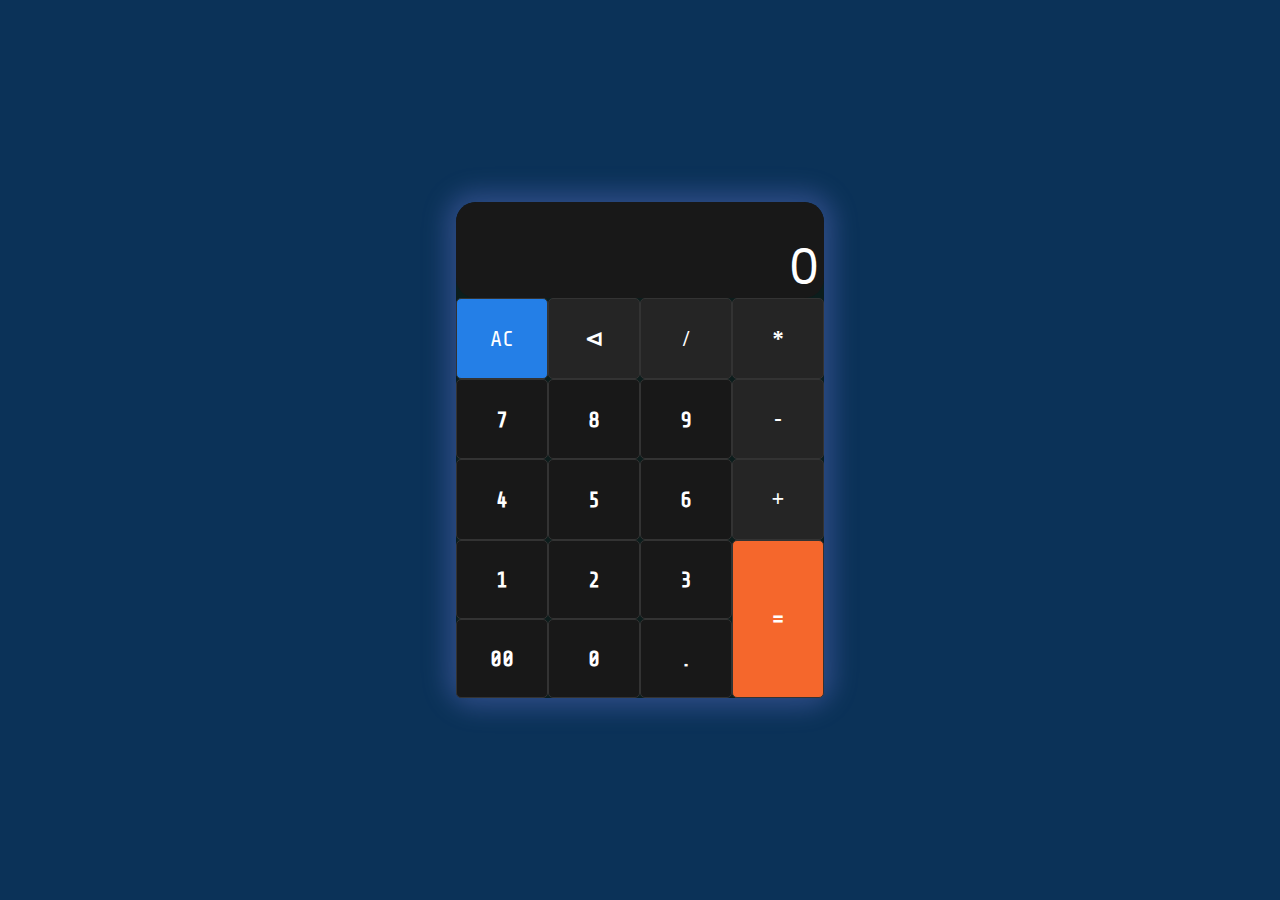
<file: Calculator/index.html>
<!DOCTYPE html>
<html lang="en">
  <head>
    <meta charset="UTF-8" />
    <meta name="viewport" content="width=device-width, initial-scale=1.0" />
    <title>CALCULATOR</title>
    <link rel="stylesheet" href="style.css" />
  </head>
  <body>
    <section id="main">
      <div id="calculator">
        <div id="display">
          <span class="result"></span>
          <span class="type">0</span>
        </div>
        <div class="cal-pad">
          <div class="row-con">
            <div class="itemAC dark" title="Clear All">AC</div>
            <div class="item-del dark" title="Del">&#8882;</div>
            <div class="item/ dark num">/</div>
            <div class="itemX dark num">*</div>
            <div class="item7 num">7</div>
            <div class="item8 num">8</div>
            <div class="item9 num">9</div>
            <div class="item- dark num">-</div>
            <div class="item4 num">4</div>
            <div class="item5 num">5</div>
            <div class="item6 num">6</div>
            <div class="item+ dark num">+</div>
            <div class="item1 num">1</div>
            <div class="item2 num">2</div>
            <div class="item3 num">3</div>
            <div class="item0 num">00</div>
            <div class="item0 num">0</div>
            <div class="item-dot num">.</div>
            <div class="item-eq">=</div>
          </div>
        </div>
      </div>
    </section>
    <script src="script.js"></script>
  </body>
</html>
</file>
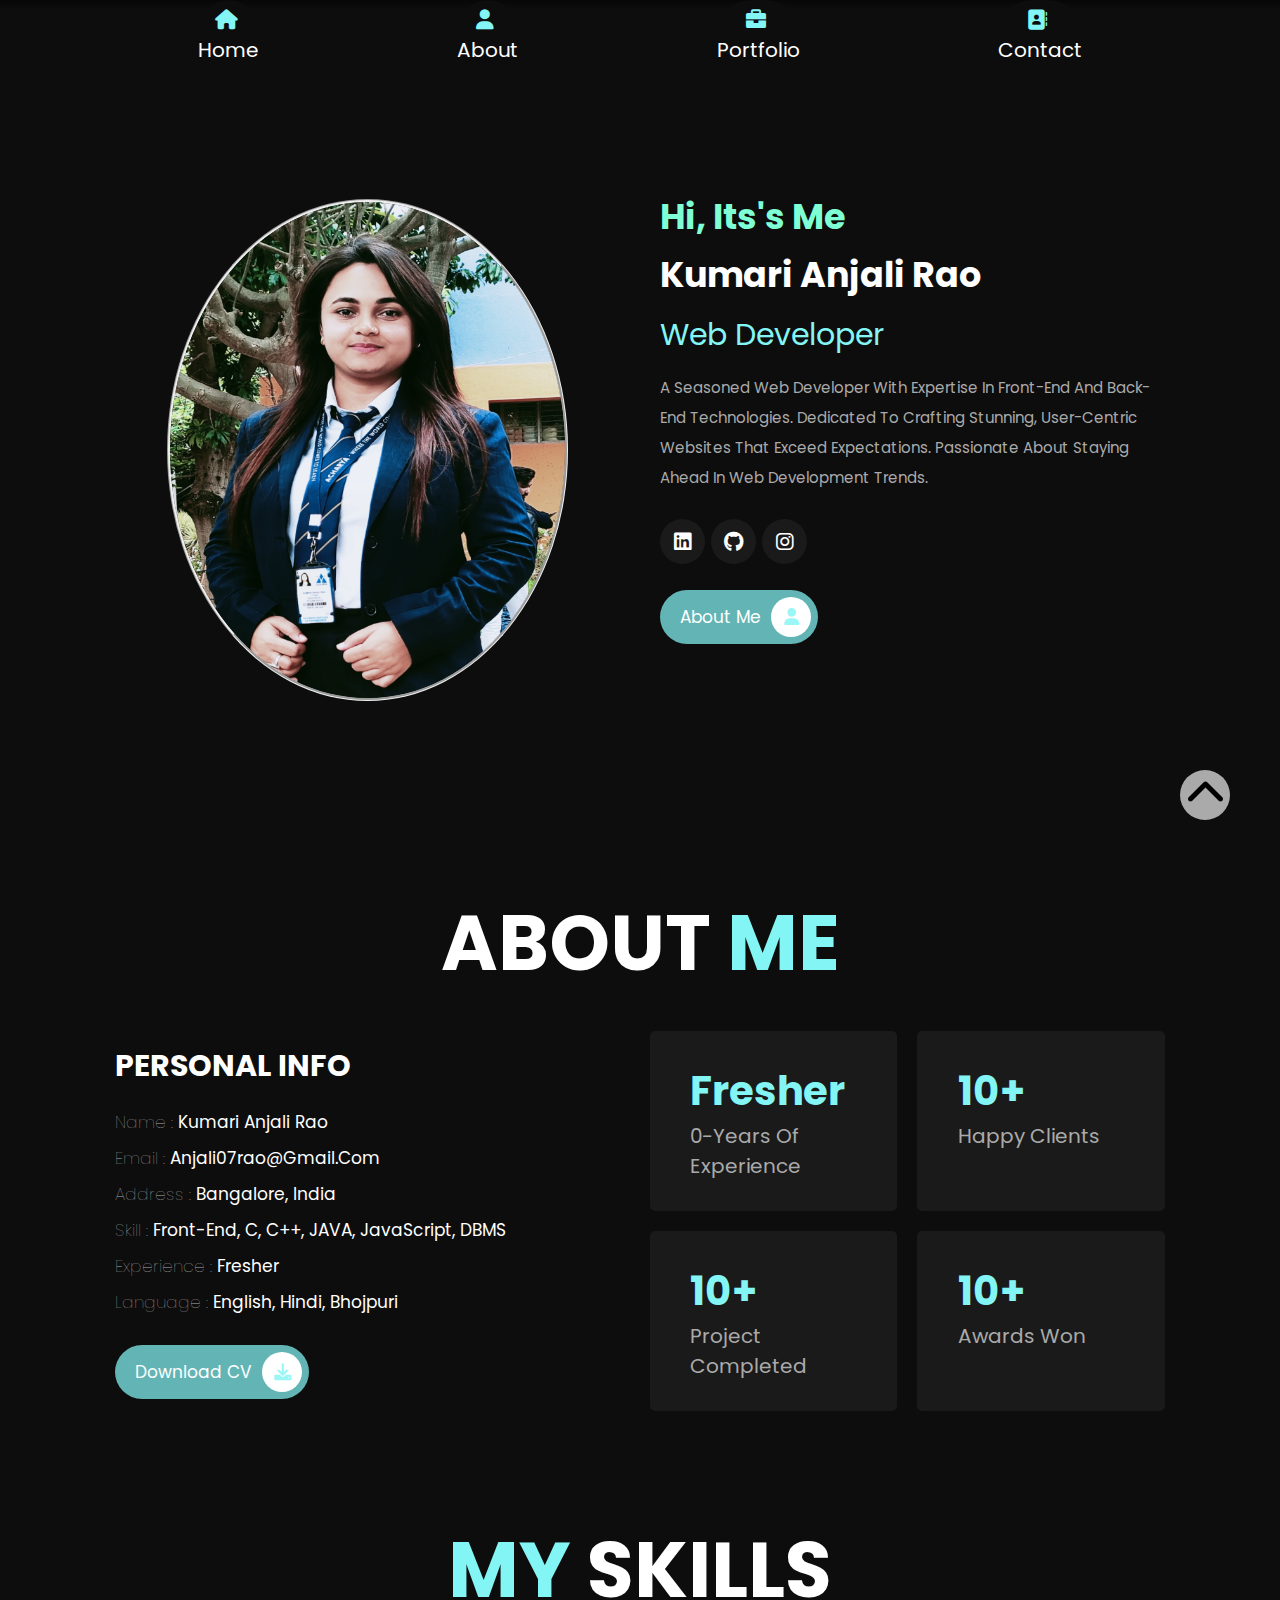
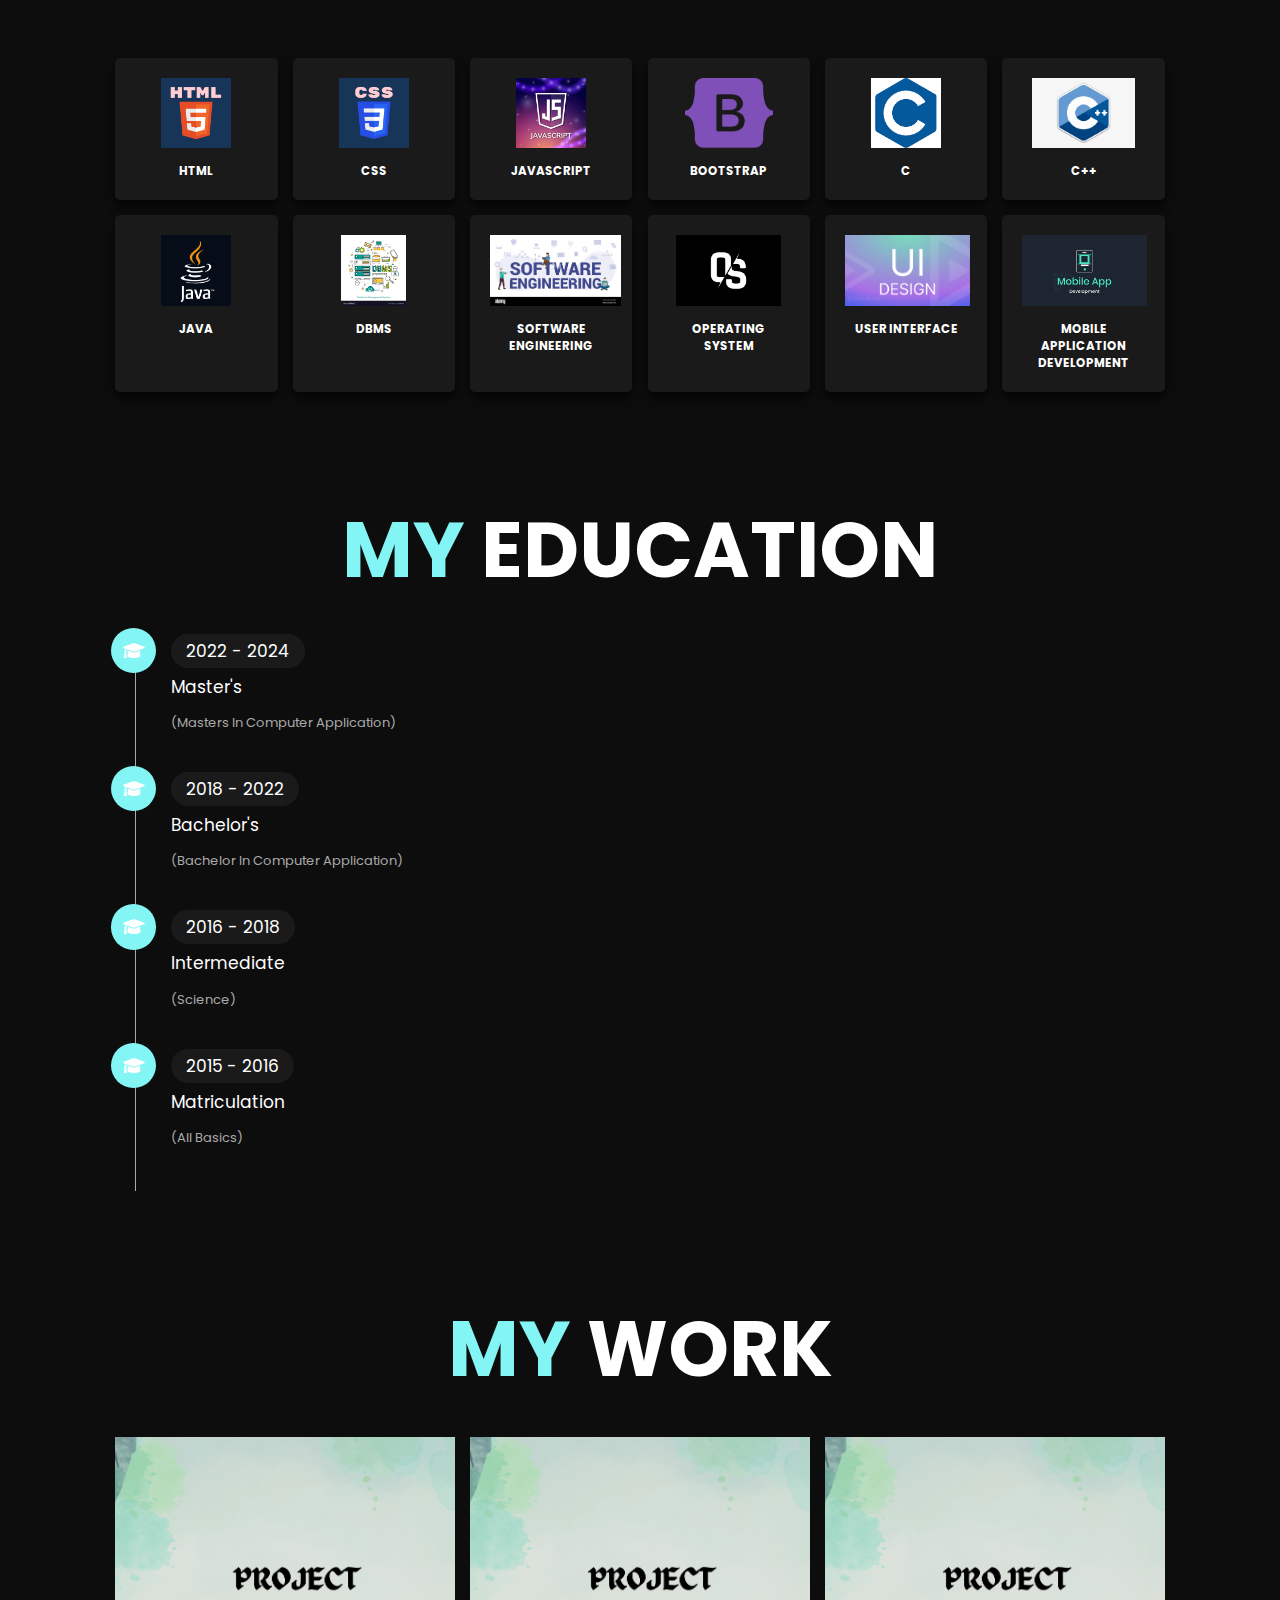
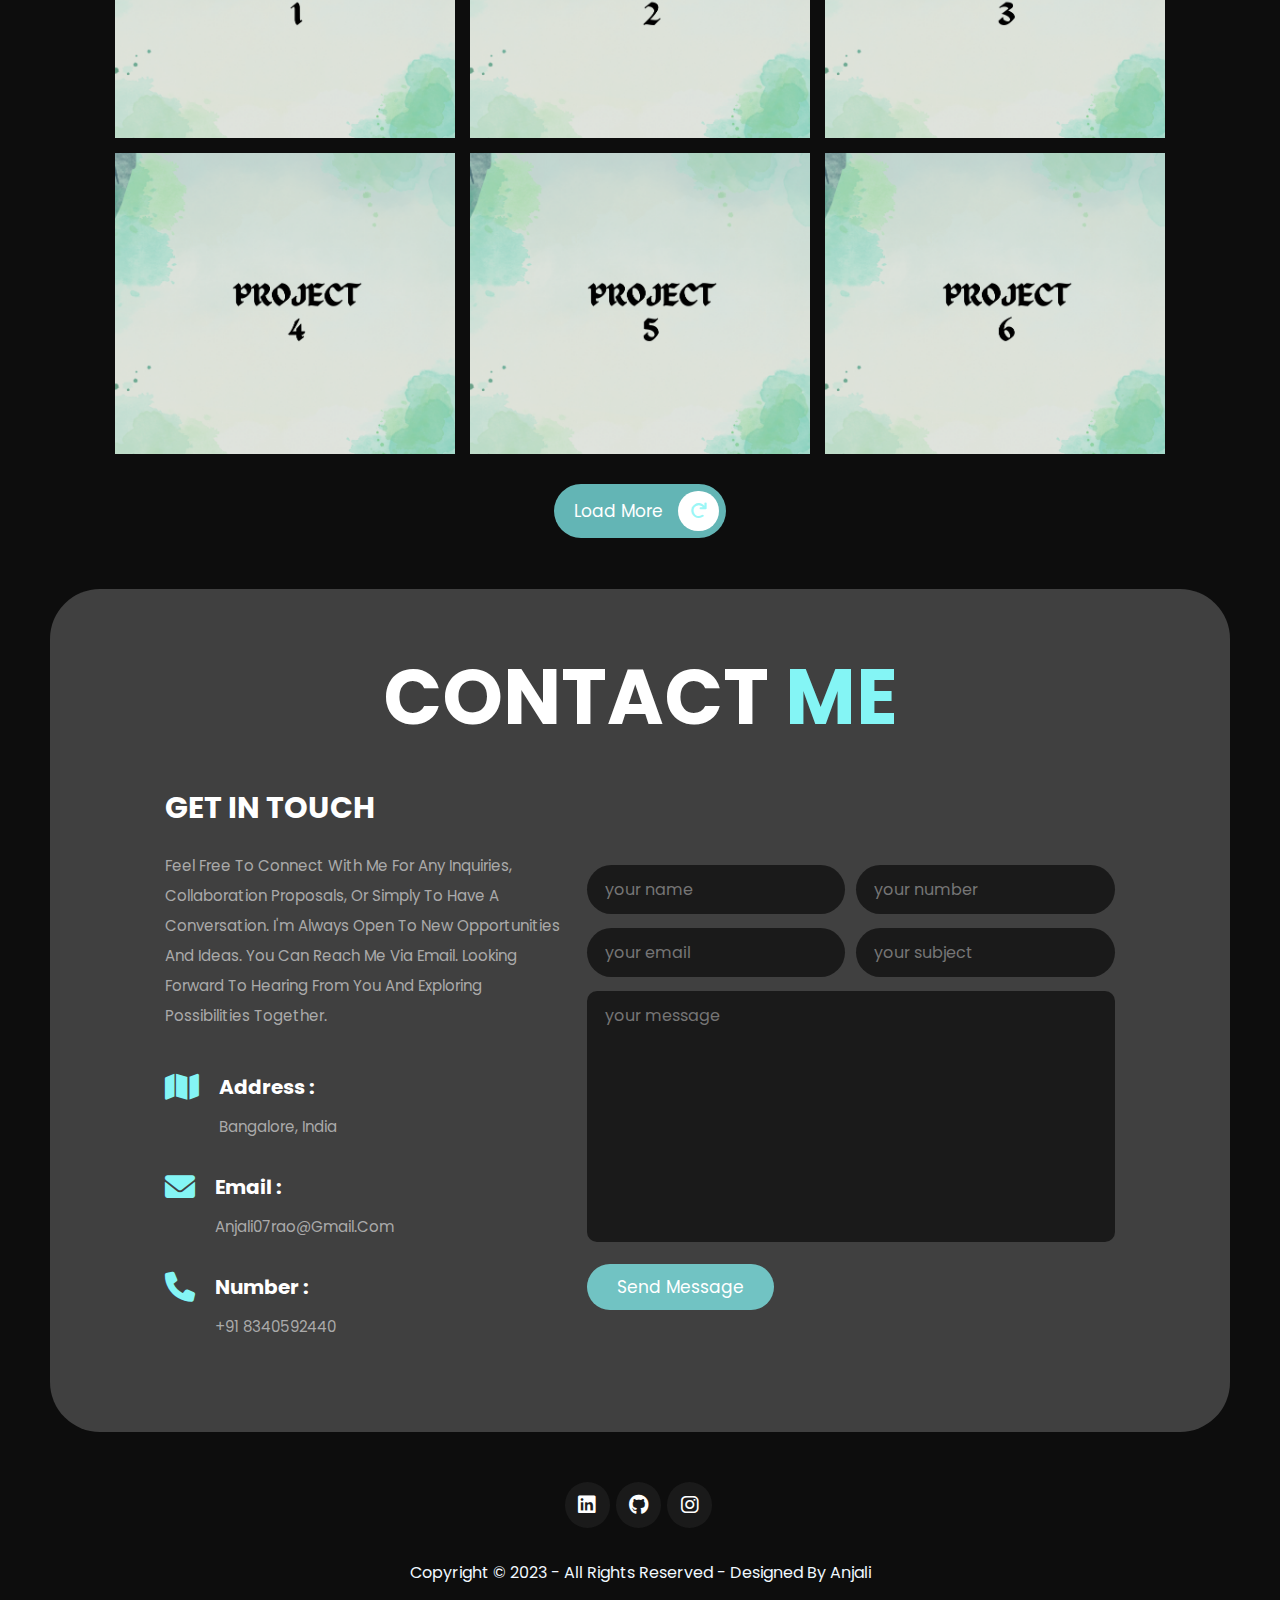
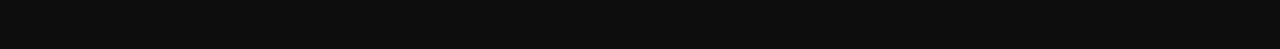
<file: My_Portfolio/index.html>
<!DOCTYPE html>
<html>
  <head>
    <title>Portfolio</title>
    <link rel="stylesheet" type="text/css" href="style.css" />
    <link
      rel="stylesheet"
      href="https://cdnjs.cloudflare.com/ajax/libs/font-awesome/6.0.0/css/all.min.css"
    />
  </head>
  <body>
    <section id="home" class="home">
      <header>
        <div class="container">
          <nav class="navbar">
            <a href="index.html"> <i class="fas fa-home"></i> Home </a>
            <a href="index.html#about"> <i class="fas fa-user"></i> About </a>
            <a href="index.html#portfolio">
              <i class="fas fa-briefcase"></i> Portfolio
            </a>
            <a href="index.html#contact">
              <i class="fas fa-address-book"></i> Contact
            </a>
          </nav>
        </div>
      </header>

      <div class="image" style="padding-top: 70px">
        <img src="images/img.jpg" />
      </div>

      <div class="content">
        <h3 style="color: aquamarine">Hi, Its's Me</h3>
        <h3>Kumari Anjali Rao</h3>
        <span>Web Developer</span>
        <p>
          A seasoned web developer with expertise in front-end and back-end
          technologies. Dedicated to crafting stunning, user-centric websites
          that exceed expectations. Passionate about staying ahead in web
          development trends.
        </p>
        <br />
        <div class="share">
          <a
            href="https://www.linkedin.com/in/kumari-anjali-rao-822034258/"
            target="_blank"
            class="fab fa-linkedin"
          ></a>
          <a
            href="https://github.com/anjalirao2001"
            target="_blank"
            class="fab fa-github"
          ></a>
          <a
            href="https://www.instagram.com/anjali03rao/"
            target="_blank"
            class="fab fa-instagram"
          ></a>
        </div>
        <br />
        <a href="index.html#about" class="btn"
          >About Me<i class="fas fa-user"></i
        ></a>
      </div>
    </section>
    <section id="about" class="about">
      <h1 class="heading">About <span>Me</span></h1>
      <div class="row">
        <div class="info-container">
          <h1>personal info</h1>
          <div class="box-container">
            <div class="box">
              <h3><span>Name : </span>Kumari Anjali Rao</h3>
              <h3><span>Email : </span>anjali07rao@gmail.com</h3>
              <h3><span>Address : </span>Bangalore, India</h3>
              <h3>
                <span>Skill : </span>Front-end, C, C++, JAVA, JavaScript, DBMS
              </h3>
              <h3><span>Experience : </span>Fresher</h3>
              <h3><span>Language : </span>English, Hindi, Bhojpuri</h3>
            </div>

            <!-- <div class="box">
                    <h3><span>Freelance : </span>Available</h3>

                </div> -->
          </div>
          <a
            href="https://drive.google.com/file/d/1Axt8qi6DfQQ-vYRjOFUHBYc_cIV6wYlY/view?usp=drive_link"
            target="_blank"
            class="btn"
            >Download CV<i class="fas fa-download"></i
          ></a>
        </div>

        <div class="count-container">
          <div class="box">
            <h3>Fresher</h3>
            <p>0-Years Of Experience</p>
          </div>

          <div class="box">
            <h3>10+</h3>
            <p>Happy Clients</p>
          </div>

          <div class="box">
            <h3>10+</h3>
            <p>Project Completed</p>
          </div>

          <div class="box">
            <h3>10+</h3>
            <p>Awards Won</p>
          </div>
        </div>
      </div>
    </section>

    <section class="skills">
      <h1 class="heading"><span>my</span> skills</h1>

      <div class="box-container">
        <div class="box">
          <img src="images/html.png" />
          <h3>html</h3>
        </div>

        <div class="box">
          <img src="images/css.png" />
          <h3>css</h3>
        </div>

        <div class="box">
          <img src="images/js.png" />
          <h3>javascript</h3>
        </div>

        <div class="box">
          <img src="images/bootstrap.png" />
          <h3>bootstrap</h3>
        </div>

        <div class="box">
          <img src="images/c.png" />
          <h3>C</h3>
        </div>

        <div class="box">
          <img src="images/c++.png" />
          <h3>C++</h3>
        </div>

        <div class="box">
          <img src="images/java.png" />
          <h3>JAVA</h3>
        </div>

        <div class="box">
          <img src="images/dbms.png" />
          <h3>DBMS</h3>
        </div>

        <div class="box">
          <img src="images/se.jpg" />
          <h3>Software Engineering</h3>
        </div>

        <div class="box">
          <img src="images/os.jpg" />
          <h3>Operating System</h3>
        </div>

        <div class="box">
          <img src="images/ui.png" />
          <h3>User Interface</h3>
        </div>

        <div class="box">
          <img src="images/mad.jpg" />
          <h3>Mobile Application Development</h3>
        </div>
      </div>
    </section>

    <section class="education">
      <h1 class="heading"><span>my</span> education</h1>

      <div class="box-container" id="testing">
        <div class="box">
          <i class="fas fa-graduation-cap"></i>
          <span>2022 - 2024</span>
          <h3>Master's</h3>
          <p>(Masters in Computer Application)</p>
        </div>

        <div class="box">
          <i class="fas fa-graduation-cap"></i>
          <span>2018 - 2022</span>
          <h3>Bachelor's</h3>
          <p>(Bachelor in Computer Application)</p>
        </div>

        <div class="box">
          <i class="fas fa-graduation-cap"></i>
          <span>2016 - 2018</span>
          <h3>Intermediate</h3>
          <p>(Science)</p>
        </div>

        <div class="box">
          <i class="fas fa-graduation-cap"></i>
          <span>2015 - 2016</span>
          <h3>Matriculation</h3>
          <p>(All Basics)</p>
        </div>
      </div>
    </section>
    <section id="portfolio" class="portfolio">
      <h1 class="heading"><span>my</span> work</h1>

      <div class="box-container">
        <div class="box">
          <img src="images/p1.png" />
          <div class="content">
            <h3>Project 01</h3>
            <p>Task Scheduler <br />- Using Java Swing, JDBC, MySql.</p>
            <!-- <a href="#">Read More</a> -->
          </div>
        </div>

        <div class="box">
          <img src="images/p2.png" />
          <div class="content">
            <h3>Project 02</h3>
            <p>
              Medical Shop Management System <br />- Using Java Swing, JDBC,
              MySql database technologies.
            </p>
            <!-- <a href="#">Read More</a> -->
          </div>
        </div>

        <div class="box">
          <img src="images/p3.png" />
          <div class="content">
            <h3>Project 03</h3>
            <p>Portfolio <br />- Using HTML, CSS</p>
            <!-- <a href="#">Read More</a> -->
          </div>
        </div>

        <div class="box">
          <img src="images/p4.png" />
          <div class="content">
            <h3>Project 04</h3>
            <p>Landing Page <br />- Using HTML, CSS</p>
            <!-- <a href="#">Read More</a> -->
          </div>
        </div>

        <div class="box">
          <img src="images/p5.png" />
          <div class="content">
            <h3>Project 05</h3>
            <p>Job Application <br />- Using HTML, CSS</p>
            <!-- <a href="#">Read More</a> -->
          </div>
        </div>

        <div class="box">
          <img src="images/p6.png" />
          <div class="content">
            <h3>Project 06</h3>
            <p>Parallax Website <br />- Using HTML, CSS</p>
            <!-- <a href="#">Read More</a> -->
          </div>
        </div>
      </div>

      <a href="#" class="btn">load more <i class="fas fa-redo"></i></a>
    </section>
    <section id="contact" class="contact">
      <h1 class="heading">contact <span>me</span></h1>

      <div class="row">
        <div class="info-container">
          <h1>get in touch</h1>

          <p>
            Feel free to connect with me for any inquiries, collaboration
            proposals, or simply to have a conversation. I'm always open to new
            opportunities and ideas. You can reach me via email. Looking forward
            to hearing from you and exploring possibilities together.
          </p>

          <div class="box-container">
            <div class="box">
              <i class="fas fa-map"></i>
              <div class="info">
                <h3>address :</h3>
                <p>Bangalore, India</p>
              </div>
            </div>

            <div class="box">
              <i class="fas fa-envelope"></i>
              <div class="info">
                <h3>email :</h3>
                <p>anjali07rao@gmail.com</p>
              </div>
            </div>

            <div class="box">
              <i class="fas fa-phone"></i>
              <div class="info">
                <h3>number :</h3>
                <p>+91 8340592440</p>
              </div>
            </div>
          </div>
        </div>

        <form action="">
          <div class="inputBox">
            <input type="text" placeholder="your name" />
            <input type="number" placeholder="your number" />
          </div>

          <div class="inputBox">
            <input type="email" placeholder="your email" />
            <input type="text" placeholder="your subject" />
          </div>

          <textarea
            name=""
            placeholder="your message"
            id=""
            cols="30"
            rows="10"
          ></textarea>

          <input type="submit" value="send message" class="btn" />
        </form>
      </div>
    </section>
    <footer>
      <div class="share">
        <a
          href="https://www.linkedin.com/in/kumari-anjali-rao-822034258/"
          target="_blank"
          class="fab fa-linkedin"
        ></a>

        <a
          href="https://github.com/anjalirao2001"
          target="_blank"
          class="fab fa-github"
        ></a>

        <a
          href="https://www.instagram.com/anjali03rao/"
          target="_blank"
          class="fab fa-instagram"
        ></a>
      </div>
      <br />
      <br />
      <p style="color: aliceblue; font-size: medium">
        Copyright &copy; 2023 - All rights reserved - Designed By Anjali
      </p>
    </footer>
    <a class="back-to-top" href="#home"><i class="fas fa-chevron-up"></i></a>
  </body>
</html>
</file>
<file: Calculator/style.css>
@import "https://fonts.googleapis.com/css?family=Share+Tech+Mono";
@import url("https://fonts.googleapis.com/css2?family=Poppins&display=swap");

body {
  margin: 0;
  font-family: "Share Tech Mono", "Segoe UI", Tahoma, Geneva, Verdana,
    sans-serif;
  overflow: hidden;
  background-color: #0b3258; 

}
a {
  text-decoration: none;
  color: rgb(66, 107, 255);
}
#main {
  display: flex;
  justify-content: center;
  align-items: center;
  height: 100vh;
  flex-direction: column;
  
}
#calculator {
  width: 23rem;
  background-color: #0c1d1c;
  box-shadow: 0 0 24px 10px rgba(121, 134, 236, 0.3);
  border-radius: 20px;
}
#display {
  width: 100%;
  min-height: 6rem;
  overflow-wrap: break-word;
  font-family: "poppins";
  background-color: rgb(24 24 24);
  text-align: right;
  color: #ffffff;
  display: flex;
  flex-direction: column;
  padding: 0.4rem;
  box-sizing: border-box;
  position: relative;
  border-radius: 20px;
}
.row-con {
  display: grid;
  height: 100%;
  grid-template-columns: repeat(4, 1fr);
  grid-template-rows: auto;
}
.row-con > div {
  display: flex;
  justify-content: center;
  align-items: center;
  background-color: rgb(24, 24, 24);
  color: #fff;
  font-weight: bold;
  border: 0.5px solid #333;
  cursor: pointer;
  font-size: 1.4rem;
  border-radius: 5px;
}
.row-con > div:hover {
  background-color: #444444;
  border: 0.5px solid rgb(109, 109, 109);
}
.row-con > div:active {
  transform: scale(0.9);
}
.cal-pad {
  height: 25rem;
}
.item-eq {
  background-color: #f5672c !important;
  font-size: 1.8rem;
  font-weight: bolder;
  grid-area: 4/4/6/4;
}
.item-eq:hover {
  background-color: #f57945 !important;
}
.dark {
  background-color: rgb(37, 37, 37) !important;
}
.dark:hover {
  background-color: rgb(58, 58, 58) !important;
}
.dark {
  font-family: digital;
}
span.type {
  font-size: 3rem;
  position: absolute;
  right: 5px;
  top: 30px;
  transition: all 0.2s;
}

.active {
  top: 0px !important;
  font-size: 4rem !important;
}

span.result {
  font-size: 1.4rem;
  display: block;
}
.itemAC {
  background-color: rgb(36, 127, 231) !important;
  font-family: "Share Tech Mono" !important;
  font-weight: normal !important;
}
.itemAC:hover {
  background-color: rgb(101, 163, 240) !important;
}

@media (max-width: 400px) {
  #calculator {
    width: 20rem;
  }
  .cal-pad {
    height: 22rem;
  }
}
@media (max-width: 300px) {
  #calculator {
    width: 15rem;
  }
  .cal-pad {
    height: 18rem;
  }
}
</file>
<file: My_Portfolio/style.css>
@import url('https://fonts.googleapis.com/css2?family=Poppins:ital,wght@0,100;0,300;0,500;0,600;0,800;1,200&display=swap');
*{
	font-family: 'Poppins', sans-serif;
	margin: 0;
	padding: 0;
	box-sizing: border-box;
	text-decoration: none;
	outline: none;
	border: none;
	text-transform: capitalize;
}

html{
	font-size: 62.7%;
	overflow-x: hidden;
	scroll-behavior: smooth;
}
html::-webkit-scrollbar{
	width: 1rem;
	scroll-behavior: smooth;
}
html::-webkit-scrollbar-track{
	background: #0d0d0d;
	scroll-behavior: smooth;
}
html::-webkit-scrollbar-thumb{
	background: rgb(132, 245, 245);
    scroll-behavior: smooth;
}

body{
	background: #0d0d0d;
	padding-bottom: 6.4rem;
}
.container {
    width: 100%;
    max-width: 122.5rem;
    margin: 0 auto;
    padding: 0 2.4rem;
}
header {
    width: 100%;
    position: absolute;
    top: 0;
    left: 0;
    z-index: 1;
    background-image: linear-gradient(to bottom,rgba(0,0,0,0.5), transparent);
	padding-bottom: 10px;
}
.navbar{
	position:absolute;
	/* bottom: 0; */
	left: 0;
	right: 0;
	display: flex;
	justify-content: space-evenly;
	z-index: 10000;
	align-items: right;
	border-radius: 40px;

}
.navbar a{
	/* padding: 2rem; */
    padding-bottom: 3px;
    padding-top: 5px;
    font-size: 2rem;
    color: #fff;
    flex-basis: min-content;
    background: #0d0d0d;
    /* flex: 0.3; */
    text-align: center;
    transition: .2s linear;
    border-radius: 40px;

	
}
.navbar a i{
	color:  rgb(132, 245, 245);;
	padding-right:.5rem ;
	border-radius: 40px;
}
.navbar a:hover{
	/* background:  rgb(132, 245, 245);; */
	text-shadow: #aaa;
	transition: 1.5s;
	padding:20px;
	border-radius: 10px;
	/* box-shadow: 0 5px 20px 0 rgba(2, 233, 156, 0.952) inset,0 5px 20px 0 rgba(2, 233, 156, 0.952),
				0 5px 20px 0 rgba(2, 233, 156, 0.952) inset,0 5px 20px 0 rgba(2, 233, 156, 0.952); */
}

.navbar a:hover i{
	color: #fff;
}

section{
	padding: 5rem 9%;
}

.home {

  display: flex;
  align-items: center;
  flex-wrap: wrap;
  gap: 4rem;
  min-height: calc(100vh - 6.5rem);
}

.home .image {
  flex: 1 1 42rem;
  text-align: center;
}

.home .image img {
  height: 50rem;
  width: 40rem;
  border-radius: 50%;
  border-style: groove;
}

.home .content {
	flex: 1 1 42rem;
}

.home .content h3 {
  color: #fff;
  font-size: 35px;
  padding-bottom: .5rem;
}

.home .content span {
  font-size: 3rem;
  color:  rgb(132, 245, 245);;
  padding: .5rem 0;
  display: block;
}

.home .content p {
  font-size: 1.5rem;
  color: #aaa;
  padding: 1rem 0;
  line-height: 2;
}

.btn{
	display: inline-block;
	margin-top: 1rem;
	border-radius: 5rem;
	background:  rgba(132, 245, 245, 0.726);;
	color: #fff;
	padding: .7rem;
	font-size: 1.7rem;
	padding-left: 2rem;
}
.btn i{
	width: 4rem;
	height: 4rem;
	line-height: 4rem;
	background: #fff;
	color:  rgba(132, 245, 245, 0.822);;
	border-radius: 50%;
	margin-left: 1rem;
	text-align: center;
	transition: .3s linear;
}
.btn:hover i{
	margin-left: 4rem;
}

.heading{
	text-align: center;
	font-size: 6vw;
	color: #fff;
	text-transform: uppercase;
	margin-bottom: 3rem;
}
.heading span{
	text-transform: uppercase;
	color:  rgb(132, 245, 245);;
}
.about .row {
	display: flex;
	align-items: center;
	flex-wrap: wrap;
	gap: 2rem;
}
.about .row .info-container{
	flex: 1 1 42rem;
}
.about .row .info-container h1{
	font-size: 3rem;
	color: #fff;
	text-transform: uppercase;
	padding-bottom: 1rem;
}
.about .row .info-container .box-container{
	padding: 1rem 0;
	display: flex;
	flex-wrap: wrap;
	gap: 2rem;
}
.about .row .info-container .box-container .box{
	flex: 1 1 20rem;
}
.about .row .info-container .box-container .box h3{
	font-size: 1.7rem;
	color: #fff;
	padding-bottom: 10px;
	font-weight: normal;
}
.about .row .info-container .box-container .box h3 span{
	color: #aaa;
	font-weight:lighter;
}
.about .row .count-container{
    flex: 1 1 42rem;
    display: flex;
	flex-wrap: wrap;
	gap: 2rem;
}
.about .row .count-container .box{
	flex: 1 1 20rem;
	padding: 3rem 4rem;
	background: #1a1a1a;
	border-radius: .5rem;
	box-shadow: 0 0.5rem 1 rem rgba(0,0,0,0.7);

}
.about .row .count-container .box h3{
	font-size: 4rem;
	color:  rgb(132, 245, 245);;
}
.about .row .count-container .box p{
	font-size: 2rem;
	color: #aaa;
}

.skills .box-container{
	display: grid;
	grid-template-columns: repeat(auto-fill, minmax(16rem, 1fr));
	gap: 1.5rem;
}
.skills .box-container .box{
	padding: 2rem;
	text-align: center;
	box-shadow: 0 0.5rem 1rem rgba(0, 0, 0, 0.7);
	border-radius: .5rem;
	background: #1a1a1a;
}
.skills .box-container .box h3{
	color: #fff;
	text-transform: uppercase;
}
.skills .box-container .box img{
	height: 7rem;
	margin-bottom: 1rem;
}
.skills .box-container .box:hover{
	background: #fff;
}
.skills .box-container .box:hover h3{
	color: #0d0d0d;
}

.education .box-container{
	display: flex;
	flex-wrap: wrap;
}
.education .box-container .box{
	flex: 1 1 40rem;
	margin-left: 2rem;
	padding-top: 0;
	padding-bottom: 30px;
	padding-left: 3.5rem;
	border-left: .1rem solid #aaa;
	position: relative;
}
#testing
{
	display: block;
}
.education .box-container .box i{
	height: 4.5rem;
	width: 4.5rem;
	line-height: 4.5rem;
	font-size: 1.7rem;
	border-radius: 50%;
	background:  rgb(132, 245, 245);;
	color: #fff;
	text-align: center;
	position: absolute;
	top: -1rem;
	left: -2.5rem;
}
.education .box-container .box span{
	font-size: 1.7rem;
	color: #fff;
	border-radius: 5rem;
	background: #1a1a1a;
	padding: .5rem 1.5rem;
}
.education .box-container .box h3{
	font-size: 1.7rem;
	color: #fff;
	font-weight: normal;
	padding-top: 3rem;
	padding: 1rem 0;
}
.education .box-container .box p{
	font-size: 1.3rem;
	color: #aaa;
	line-height: 2;
	padding-bottom: 1rem;
}
.portfolio{
	text-align: center;
}
.portfolio .box-container{
	display: grid;
	grid-template-columns: repeat(auto-fit, minmax(31rem, 1fr));
	gap : 1.5rem;
	margin-bottom: 2rem;
}

.portfolio .box-container .box{
	height: 30rem;
	overflow: hidden;
	position: relative;
}
.portfolio .box-container .box img{
	height: 100%;
	width: 100%;
	object-fit: cover;
}
.portfolio .box-container .box .content{
	position: absolute;
	top: 0; left: 0;
	height: 100%;
	width: 100%;
	background: #1a1a1a;
	display: flex;
	flex-flow: column;
	align-items: center;
	justify-content: center;
	padding: 2rem;
	transform: translateY(-100%);
	transition: 0.2s linear;
}

.portfolio .box-container .box:hover .content{
	transform: translateY(0%);
}

.portfolio .box-container .box .content h3{
	color: #fff;
	font-size: 2.5rem;
	font-weight: normal;
	text-transform: uppercase;
}
.portfolio .box-container .box .content p{
	color: #aaa;
	line-height: 2;
	font-size: 1.5rem;
	padding: 1rem 0;
}

.portfolio .box-container .box .content a{
	font-size: 2rem;
	color:  rgb(132, 245, 245);;
}
.portfolio .box-container .box .content a:hover{
	color: #fff;
}

.contact{
	background-color: #404040;
    border-radius: 50px;
    margin-left: 50px;
    margin-bottom: 50px;
    margin-right: 50px;
}
.contact .row{
	display: flex;
	align-items: center;
	flex-wrap: wrap;
	gap: 2rem;
}
.contact .row .info-container{
	width: 40rem;
}
.contact .row .info-container h1{
	font-size: 3rem;
	text-transform: uppercase;
	color: #fff;
	padding-bottom: 1rem;
}
.contact .row .info-container p{
	font-size: 1.5rem;
	line-height: 2;
	color: #aaa;
	padding: 1rem 0;
}
.contact .row .info-container .box-container{
	padding: 2rem 0;
}
.contact .row .info-container .box-container .box{
	display: flex;
	gap : 2rem;
	padding: 1rem 0;
}
.contact .row .info-container .box-container .box i{
	font-size: 3rem;
	color:  rgb(132, 245, 245);;
}
.contact .row .info-container .box-container .box h3{
	font-size: 2rem;
	color: #fff;
}
footer{
	text-align: center;
}
 .share a{
	font-size: 2rem;
	height: 4.5rem;
	width: 4.5rem;
	line-height: 4.5rem;
	border-radius: 50%;
	background: #1a1a1a;
	text-align: center;
	margin-right: 0.3rem;
	color: #fff;
}
 .share a:hover{
	background:  rgb(132, 245, 245);
	
	transition: 2sec;
}

.contact .row form{
	flex: 1 1 42rem;
}
.contact .row form .inputBox{
	display: flex;
	flex-wrap: wrap;
	justify-content: space-between;
}
.contact .row form .inputBox input{
	width: 49%;
}
.contact .row form .inputBox input , 
.contact .row form textarea{
	border-radius: 5rem;
	padding: 1.2rem 1.8rem;
	font-size: 1.6rem;
	color: #fff;
	background: #1a1a1a;
	text-transform: none;
	margin: 0.7rem 0;
}
.contact .row form textarea{
	width: 100%;
	border-radius: 1rem;
	resize: none;
	height: 25rem;
}

.contact .row form .btn{
	cursor: pointer;
	padding: 1rem 3rem;
}
.contact .row form .btn:hover{
	background: #fff;
	color: #0d0d0d;
}

@media (max-width:  1200px){
	html{
		font-size: 55%;
	}
	section{
		padding: 3rem 2rem;
	}
}

@media (max-width: 768px){
	.heading{
		font-size: 12vw;
	}
	.navbar a i{
		padding: 0;
	}
	.navbar a span{
		display: none;
	}
	.navbar a:hover{
		padding-bottom:2rem ;
	}
	.home{
		text-align: center;
		gap: 2rem;
	}
	.home .image img{
		height: 30rem;
		width: 30rem;
	}
	.home .content h3{
		font-size: 3rem;
	}
	.home .content span{
		font-size: 2.5rem;
	}
	.contact .row form .inputBox input{
		width: 100%;
		margin-bottom: 1rem;
	}

}
.back-to-top
{
	position: fixed;
	width: 50px;
	height: 50px;
	background: #aaa;
	bottom: 80px;
	right: 50px;
	border-radius: 50px;
	text-decoration: none;
	text-align: center;
	line-height: 50px;
	color: #000;
	font-size: 40px;
	
	
}
@media (max-width:  450px){
	html{
		font-size: 50%;
	}
	
}
</file>
